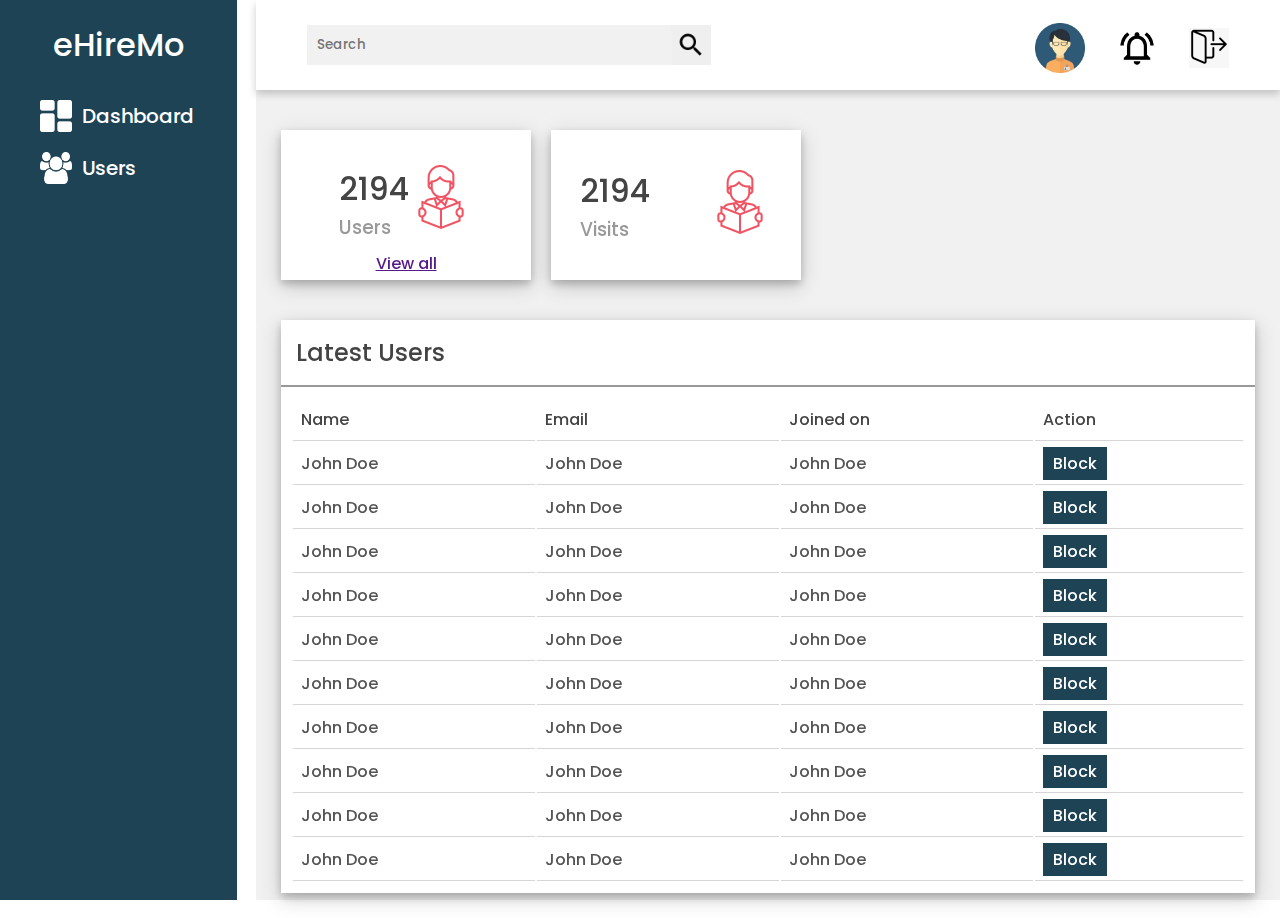
<file: frontend/admin/index.html>
<!DOCTYPE html>
<html lang="en">

<head>
    <meta charset="UTF-8">
    <meta http-equiv="X-UA-Compatible" content="IE=edge">
    <meta name="viewport" content="width=device-width, initial-scale=1.0">

    <!-- icon -->
    <link rel="shortcut icon" href="../assets/images/index/my-icon.ico">

    <!--fonts-->
    <link href="https://fonts.googleapis.com/css2?family=Poppins:wght@200;300;400;500;700&display=swap" rel="stylesheet">
    <link rel="stylesheet" href="https://stackpath.bootstrapcdn.com/font-awesome/4.7.0/css/font-awesome.min.css" integrity="sha384-wvfXpqpZZVQGK6TAh5PVlGOfQNHSoD2xbE+QkPxCAFlNEevoEH3Sl0sibVcOQVnN" crossorigin="anonymous">

    <link rel="stylesheet" href="assets/css/style.css">
    <title>Admin Panel</title>
</head>

<body>
    <div class="side-menu">
        <div class="brand-name">
            <h1>eHireMo</h1>
        </div>
        <ul>
            <li><img src="assets/images/dashboard (2).png" style="margin-right: 10px;" />Dashboard</li>
            <li><img src="assets/images/users.png" style="margin-right: 10px; width: 32px;height: 32px;" />Users</li>
        </ul>
    </div>

    <div class="container">
        <div class="header">
            <div class="nav">
                <div class="search">
                    <input type="text" placeholder="Search">
                    <button type="submit"><img src="assets/images/search.png" alt="" /></button>
                </div>
                <div class="user">
                    <div class="img-case">
                        <img src="assets/images/user.png" alt="" />
                    </div>
                    <img src="assets/images/notifications.png" style="width:40px;height:40px;" />
                    <img src="assets/images/logout.png" style="width:40px;height:40px;" />
                </div>
            </div>
        </div>
        <div class="content">
            <div class="cards">

                <div class="card" style="flex-direction: column; padding-top: 30px;">
                    <div style="display: flex; flex-direction: row;">
                        <div class="box">
                            <h1>2194</h1>
                            <h3>Users</h3>
                        </div>
                        <div class="icon-case">
                            <img src="assets/images/students.png" />
                        </div>
                    </div>
                    <div>
                        <a href="" style="text-decoration: underline;">View all</a>
                    </div>
                </div>

                <div class="card">
                    <div class="box">
                        <h1>2194</h1>
                        <h3>Visits</h3>
                    </div>
                    <div class="icon-case">
                        <img src="assets/images/students.png" />
                    </div>
                </div>

            </div>
            <div class="content-2">
                <div class="latest-users">
                    <div class="title">
                        <h2>Latest Users</h2>
                    </div>
                    <table>
                        <tr>
                            <th>Name</th>
                            <th>Email</th>
                            <th>Joined on</th>
                            <th>Action</th>
                        </tr>
                        <tr>
                            <td>John Doe</td>
                            <td>John Doe</td>
                            <td>John Doe</td>
                            <td><a href="" class="btn">Block</a></td>
                        </tr>
                        <tr>
                            <td>John Doe</td>
                            <td>John Doe</td>
                            <td>John Doe</td>
                            <td><a href="" class="btn">Block</a></td>
                        </tr>
                        <tr>
                            <td>John Doe</td>
                            <td>John Doe</td>
                            <td>John Doe</td>
                            <td><a href="" class="btn">Block</a></td>
                        </tr>
                        <tr>
                            <td>John Doe</td>
                            <td>John Doe</td>
                            <td>John Doe</td>
                            <td><a href="" class="btn">Block</a></td>
                        </tr>
                        <tr>
                            <td>John Doe</td>
                            <td>John Doe</td>
                            <td>John Doe</td>
                            <td><a href="" class="btn">Block</a></td>
                        </tr>
                        <tr>
                            <td>John Doe</td>
                            <td>John Doe</td>
                            <td>John Doe</td>
                            <td><a href="" class="btn">Block</a></td>
                        </tr>
                        <tr>
                            <td>John Doe</td>
                            <td>John Doe</td>
                            <td>John Doe</td>
                            <td><a href="" class="btn">Block</a></td>
                        </tr>
                        <tr>
                            <td>John Doe</td>
                            <td>John Doe</td>
                            <td>John Doe</td>
                            <td><a href="" class="btn">Block</a></td>
                        </tr>
                        <tr>
                            <td>John Doe</td>
                            <td>John Doe</td>
                            <td>John Doe</td>
                            <td><a href="" class="btn">Block</a></td>
                        </tr>
                        <tr>
                            <td>John Doe</td>
                            <td>John Doe</td>
                            <td>John Doe</td>
                            <td><a href="" class="btn">Block</a></td>
                        </tr>
                    </table>
                </div>

            </div>
        </div>
    </div>
</body>

</html>
</file>
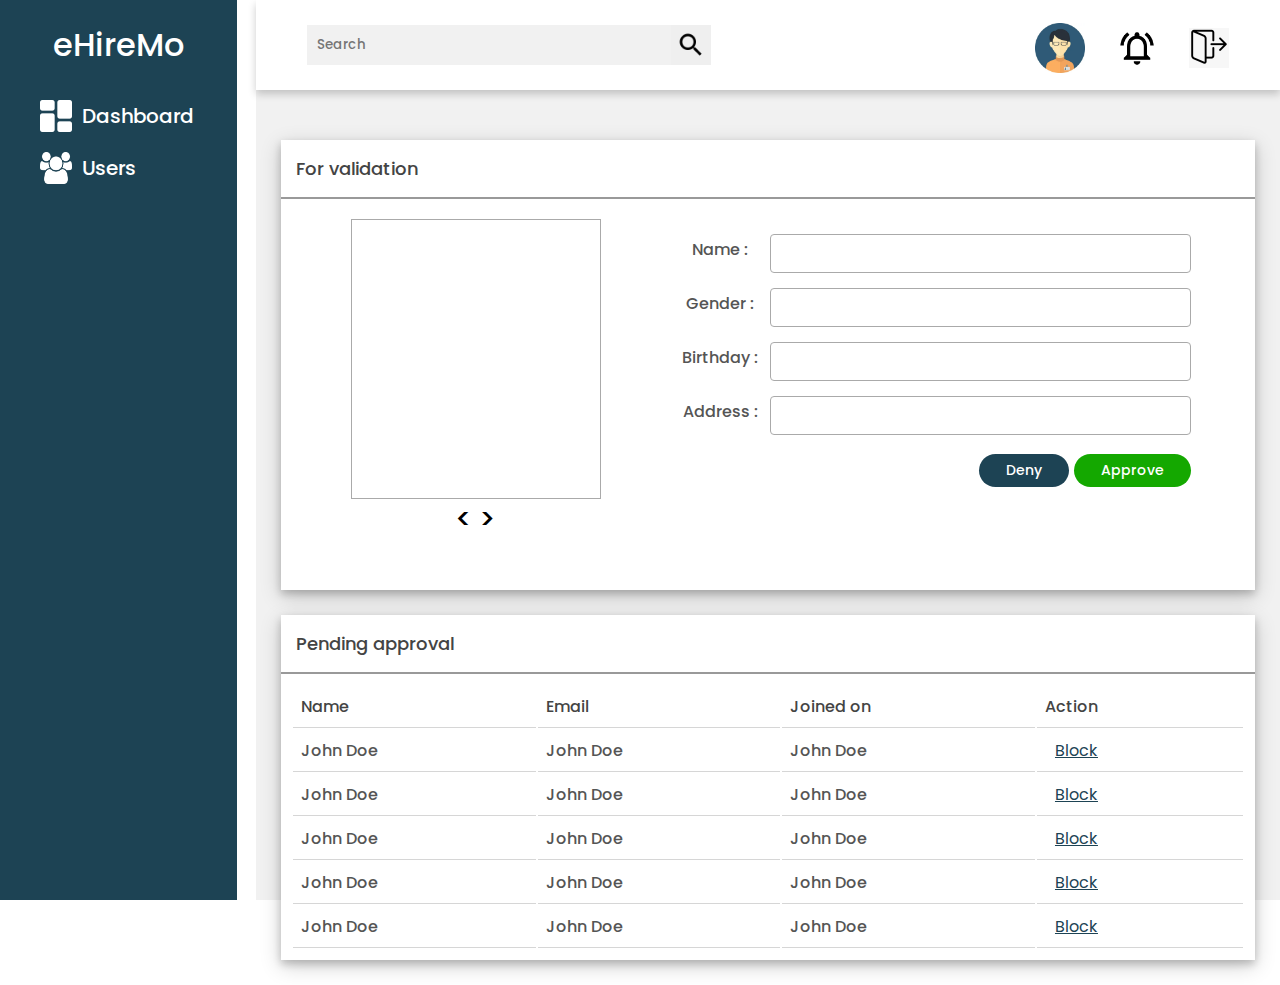
<file: frontend/admin/users.html>
<!DOCTYPE html>
<html lang="en">

<head>
    <meta charset="UTF-8">
    <meta http-equiv="X-UA-Compatible" content="IE=edge">
    <meta name="viewport" content="width=device-width, initial-scale=1.0">

    <!-- icon -->
    <link rel="shortcut icon" href="../assets/images/index/my-icon.ico">

    <!--fonts-->
    <link href="https://fonts.googleapis.com/css2?family=Poppins:wght@200;300;400;500;700&display=swap" rel="stylesheet">
    <link rel="stylesheet" href="https://stackpath.bootstrapcdn.com/font-awesome/4.7.0/css/font-awesome.min.css" integrity="sha384-wvfXpqpZZVQGK6TAh5PVlGOfQNHSoD2xbE+QkPxCAFlNEevoEH3Sl0sibVcOQVnN" crossorigin="anonymous">

    <link rel="stylesheet" href="assets/css/users.css">
    <title>Admin Panel</title>
</head>

<body>
    <div class="side-menu">
        <div class="brand-name">
            <h1>eHireMo</h1>
        </div>
        <ul>
            <li><img src="assets/images/dashboard (2).png" style="margin-right: 10px;" />Dashboard</li>
            <li><img src="assets/images/users.png" style="margin-right: 10px; width: 32px;height: 32px;" />Users</li>
        </ul>
    </div>

    <div class="container">
        <div class="header">
            <div class="nav">
                <div class="search">
                    <input type="text" placeholder="Search">
                    <button type="submit"><img src="assets/images/search.png" alt="" /></button>
                </div>
                <div class="user">
                    <div class="img-case">
                        <img src="assets/images/user.png" alt="" />
                    </div>
                    <img src="assets/images/notifications.png" style="width:40px;height:40px;" />
                    <img src="assets/images/logout.png" style="width:40px;height:40px;" />
                </div>
            </div>
        </div>
        <div class="content">
            <div class="content-1">
                <div class="for-validation">
                    <div class="title">
                        <h2>For validation</h2>
                    </div>
                    <div style="text-align: left;display: flex;flex-direction: row;margin-top: 20px;">
                        <div style="width: 40%;height: 300px;align-items: center;">
                            <div style="border: 1px solid rgb(170,170,170); width: 250px;height: 280px;margin: auto;">

                            </div>
                            <div style="text-align:center;width: 100%;">
                                <label style="font-size: 28px;cursor: pointer;"> < </label>
                                <label style="font-size: 28px;cursor: pointer;"> > </label>
                            </div>

                        </div>

                        <div style="width: 60%;height: 300px;">
                            <div class="wrapper">
                                <label>Name : </label>
                                <input id="input-address" type="text" placeholder="">
                            </div>
                            <div class="wrapper">
                                <label>Gender : </label>
                                <input id="input-address" type="text" placeholder="">
                            </div>
                            <div class="wrapper">
                                <label>Birthday : </label>
                                <input id="input-address" type="text" placeholder="">
                            </div>
                            <div class="wrapper">
                                <label>Address : </label>
                                <input id="input-address" type="text" placeholder="">
                            </div>

                            <div class="wrapper" style="justify-content: flex-end;">
                                <button id="btn-deny">Deny</button>
                                <button id="btn-approve">Approve</button>
                            </div>
                        </div>
                    </div>
                </div>

            </div>

            <div class="content-2">
                <div class="latest-users">
                    <div class="title">
                        <h2>Pending approval</h2>
                    </div>
                    <table>
                        <tr>
                            <th>Name</th>
                            <th>Email</th>
                            <th>Joined on</th>
                            <th>Action</th>
                        </tr>
                        <tr>
                            <td>John Doe</td>
                            <td>John Doe</td>
                            <td>John Doe</td>
                            <td><a href="" class="btn">Block</a></td>
                        </tr>
                        <tr>
                            <td>John Doe</td>
                            <td>John Doe</td>
                            <td>John Doe</td>
                            <td><a href="" class="btn">Block</a></td>
                        </tr>
                        <tr>
                            <td>John Doe</td>
                            <td>John Doe</td>
                            <td>John Doe</td>
                            <td><a href="" class="btn">Block</a></td>
                        </tr>
                        <tr>
                            <td>John Doe</td>
                            <td>John Doe</td>
                            <td>John Doe</td>
                            <td><a href="" class="btn">Block</a></td>
                        </tr>
                        <tr>
                            <td>John Doe</td>
                            <td>John Doe</td>
                            <td>John Doe</td>
                            <td><a href="" class="btn">Block</a></td>
                        </tr>
                    </table>
                </div>

            </div>
        </div>
    </div>
</body>

</html>
</file>
<file: frontend/admin/assets/css/style.css>
* {
    margin: 0;
    padding: 0;
    box-sizing: border-box;
    font-family: 'Poppins', sans-serif;
    font-weight: 500;
}

body{
    min-height: 100vh;
}
a{
    text-decoration: none;
}
li{
    list-style: none;
}
h1{
    color: #444;
}
h2{
    color: #444;
}
h3{
    color: #999;
}

.btn{
    background: #1d4354;
    color: white;
    padding: 5px 10px;
    text-align: center;
}

.btn:hover{
    color: #1d4354;
    background: white;
    padding: 3px 8px;
    border: 2px solid #1d4354;
}

.title{
    display: flex;
    align-items: center;
    padding: 15px 15px;
    border-bottom: 2px solid #999;
}

table{
    padding: 10px;
}

th,td{
    text-align: left;
    padding: 8px;
    border-bottom: 1px solid rgb(214, 214, 214);
    color: #555;
}
th{
    color: #444;
}

.side-menu {
    position: fixed;
    background: #1d4354;
    width: 237px;
    min-height: 100vh;
    display: flex;
    flex-direction: column;
}

.side-menu h1{
    color: #fff;
}

.side-menu .brand-name{
    height: 10vh;
    display: flex;
    align-items: center;
    justify-content: center;
}
.side-menu li{
    font-size: 20px;
    padding: 10px 40px;
    color: white;
    display: flex;
    align-items: center;
}
.side-menu li:hover{
    cursor: pointer;
}

.container{
    position: absolute;
    right: 0;
    width: 80vw;
    height: 100vh;
    background: #f1f1f1;
}

.container .header{
    position: fixed;
    top: 0;
    right: 0;
    width: 80vw;
    height: 10vh;
    background: white;
    display: flex;
    align-items: center;
    justify-content: center;
    box-shadow: 0 4px 8px 0 rgba(0,0,0,0.2);
}

.container .header .nav{
    width: 90%;
    display: flex;
    align-items: center;
    position: absolute;
}

.container .header .nav .search{
    flex: 3;
    display: flex;
    justify-content: flex-start;
}

.container .header .nav .search input[type=text]{
    border: none;
    background: #f1f1f1;
    padding: 10px;
    width: 50%;
}

.container .header .nav .search button {
    width: 40px;
    height: 40px;
    border: none;
    display: flex;
    align-items: center;
    justify-content: center;
}

.container .header .nav .search button img{
    width: 30px;
    height: 30px;
}

.container .header .nav .user {
    flex: 0.8;
    display: flex;
    padding-top: 10px;
    justify-content: space-between;
    align-items: right;
}

.container .header .nav .user img{
    width: 40px;
    height: 40px;
}

.container .header .nav .user .img-case {
    position: relative;
    width: 50px;
    height: 50px;
    margin-top: -5px;
}

.container .header .nav .user .img-case img{
    position: absolute;
    top: 0;
    left: 0;
    width: 100%;
    height: 100%;
}

.container .content {
    position: relative;
    margin-top: 10vh;
    min-height: 90vh;
}

.container .content .cards {
    padding: 20px 15px;
    display: flex;
    align-items: center;
    justify-content: left;
    flex-wrap: wrap;
}

.container .content .cards .card{
    width: 250px;
    height: 150px;
    background-color: white;
    margin: 20px 10px;
    display: flex;
    align-items: center;
    justify-content: space-around;
    box-shadow: 0 4px 8px 0 rgba(0,0,0,0.2), 0 6px 20px 0 rgba(0,0,0,0.19);
}

.container .content .content-2{
    min-height: 60vh;
    display: flex;
    justify-content: space-around;
    align-items: flex-start;
    flex-wrap: wrap;
}

.container .content .content-2 .latest-users{
    min-height: 50vh;
    flex: 5;
    background: white;
    margin: 0 25px 25px 25px;
    box-shadow: 0 4px 8px 0 rgba(0,0,0,0.2), 0 6px 20px 0 rgba(0,0,0,0.19);
    display: flex;
    flex-direction: column;
}

.container .content .content-2 .new-students{
    flex: 2;
    background: white;
    min-height: 50vh;
    margin: 0 25px;
    box-shadow: 0 4px 8px 0 rgba(0,0,0,0.2), 0 6px 20px 0 rgba(0,0,0,0.19);
}
</file>
<file: frontend/admin/assets/css/users.css>
* {
    margin: 0;
    padding: 0;
    box-sizing: border-box;
    font-family: 'Poppins', sans-serif;
    font-weight: 500;
}

body {
    min-height: 100vh;
}

a {
    text-decoration: none;
}

li {
    list-style: none;
}

h1 {
    color: #444;
    font-weight: 500;
}

h2 {
    font-weight: 500;
    color: #444;
    font-size: 18px;
}

h3 {
    font-weight: 500;
    color: #999;
}

.btn {
    color: #1d4354;
    padding: 5px 10px;
    text-align: center;
    font-weight: 400;
    text-decoration: underline;
}

.title {
    display: flex;
    align-items: center;
    padding: 15px 15px;
    border-bottom: 2px solid #999;
}

table {
    padding: 10px;
}

th,
td {
    text-align: left;
    padding: 8px;
    border-bottom: 1px solid rgb(214, 214, 214);
    color: #555;
}

th {
    color: #444;
}

.side-menu {
    position: fixed;
    background: #1d4354;
    width: 237px;
    height: 100vh;
    display: flex;
    flex-direction: column;
}

.side-menu h1 {
    color: #fff;
}

.side-menu .brand-name {
    height: 10vh;
    display: flex;
    align-items: center;
    justify-content: center;
}

.side-menu li {
    font-size: 20px;
    padding: 10px 40px;
    color: white;
    display: flex;
    align-items: center;
}

.side-menu li:hover {
    cursor: pointer;
}

.container {
    position: absolute;
    right: 0;
    width: 80vw;
    height: 100vh;
    background: #f1f1f1;
}

.container .header {
    top: 0;
    right: 0;
    width: 80vw;
    height: 10vh;
    background: white;
    display: flex;
    align-items: center;
    justify-content: center;
    box-shadow: 0 4px 8px 0 rgba(0, 0, 0, 0.2);
}

.container .header .nav {
    width: 90%;
    display: flex;
    align-items: center;
    position: absolute;
}

.container .header .nav .search {
    flex: 3;
    display: flex;
    justify-content: flex-start;
}

.container .header .nav .search input[type=text] {
    border: none;
    background: #f1f1f1;
    padding: 10px;
    width: 50%;
}

.container .header .nav .search button {
    width: 40px;
    height: 40px;
    border: none;
    display: flex;
    align-items: center;
    justify-content: center;
}

.container .header .nav .search button img {
    width: 30px;
    height: 30px;
}

.container .header .nav .user {
    flex: 0.8;
    display: flex;
    padding-top: 10px;
    justify-content: space-between;
    align-items: right;
}

.container .header .nav .user img {
    width: 40px;
    height: 40px;
}

.container .header .nav .user .img-case {
    position: relative;
    width: 50px;
    height: 50px;
    margin-top: -5px;
}

.container .header .nav .user .img-case img {
    position: absolute;
    top: 0;
    left: 0;
    width: 100%;
    height: 100%;
}

.container .content {
    position: relative;
    margin-top: 50px;
    min-height: 90vh;
}

.container .content .content-1 {
    min-height: 30vh;
    display: flex;
    justify-content: space-around;
    align-items: flex-start;
    flex-wrap: wrap;
}

.container .content .content-1 .for-validation {
    min-height: 50vh;
    flex: 5;
    background: white;
    margin: 0 25px 25px 25px;
    box-shadow: 0 4px 8px 0 rgba(0, 0, 0, 0.2), 0 6px 20px 0 rgba(0, 0, 0, 0.19);
    display: flex;
    flex-direction: column;
}

.container .content .content-1 .for-validation .title {
    font-size: 12px;
}

.container .content .content-2 {
    min-height: 35vh;
    display: flex;
    justify-content: space-around;
    align-items: flex-start;
    flex-wrap: wrap;
}

.container .content .content-2 .latest-users {
    min-height: 35vh;
    flex: 5;
    background: white;
    margin: 0 25px 25px 25px;
    box-shadow: 0 4px 8px 0 rgba(0, 0, 0, 0.2), 0 6px 20px 0 rgba(0, 0, 0, 0.19);
    display: flex;
    flex-direction: column;
}

.container .content .content-2 .new-students {
    flex: 2;
    background: white;
    min-height: 50vh;
    margin: 0 25px;
    box-shadow: 0 4px 8px 0 rgba(0, 0, 0, 0.2), 0 6px 20px 0 rgba(0, 0, 0, 0.19);
}

.wrapper {
    margin-top: 15px;
    text-align: center;
    position: relative;
    display: flex;
    width: 89%;
}

.wrapper label {
    width: 100px;
    color: #555;
    font-size: 16px;
    margin-right: 10px;
    margin-top: 3px;
    margin-left: 10px;
}

#input-name,
#input-gender,
#input-birthday,
#input-address {
    outline: none;
    border: 1px solid rgb(170, 170, 170);
    border-radius: 4px;
    width: 100%;
    padding: 8px 15px 8px 12px;
    background-color: #fff;
    color: #555;
    font-size: 14px;
    font-family: "Poppins", sans-serif;
}

#btn-deny {
    margin-top: 4px;
    outline: none;
    border: none;
    border-radius: 17px;
    width: 430;
    padding: 6px 27px;
    background-color: #1d4354;
    color: #fff;
    font-size: 14px;
    cursor: pointer;
    float: right;
    font-family: "Poppins", sans-serif;
    margin-right: 5px;
}

#btn-approve {
    margin-top: 4px;
    outline: none;
    border: none;
    border-radius: 17px;
    width: 430;
    padding: 6px 27px;
    background-color: #14a800;
    color: #fff;
    font-size: 14px;
    cursor: pointer;
    float: right;
    font-family: "Poppins", sans-serif;
}
</file>
